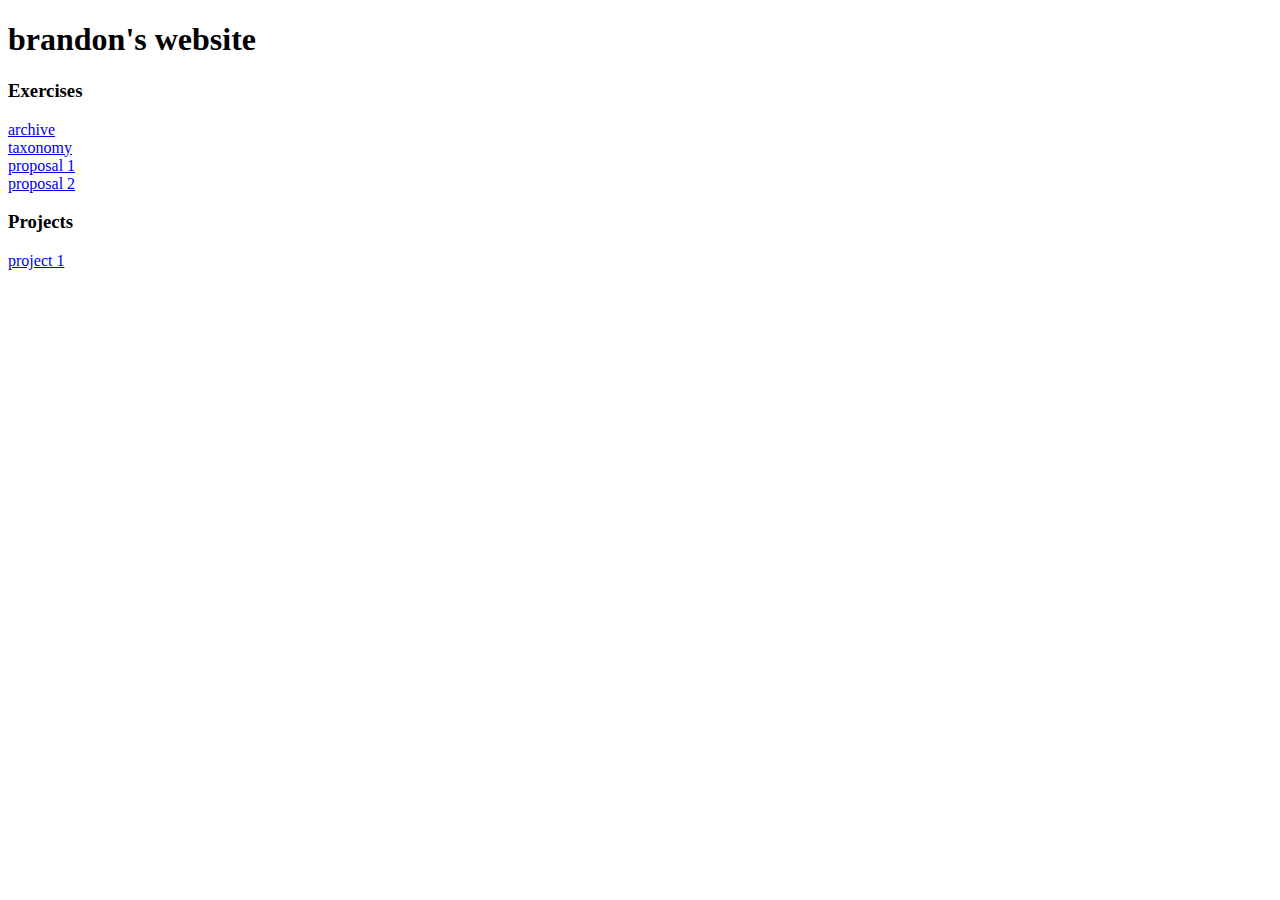
<file: index.html>
<!DOCTYPE html>
<html>

<head>
  <title>✄</title>
  <meta charset="utf-8" />
</head>

<body>
  <div class="main">
    <h1>brandon's website</h1>  
    <div id="exercises">
      <h3>Exercises</h3>
      <a href="https://olsenbrandon.github.io/gd_for_the_web/1week/" target="blank">archive</a><br>
      <a href="https://olsenbrandon.github.io/gd_for_the_web/2week/" target="blank">taxonomy</a><br>
      <a href="img/prop1_send.pdf">proposal 1</a><br>
      <a href="img/prop2_send.pdf">proposal 2</a>
      <br/>
      


    </div>
    
    <div id="projects">
      <h3>Projects</h3>
      <a href="https://olsenbrandon.github.io/gd_for_the_web/project1/" target="blank">project 1</a><br>
    </div>
  </div>
</body>
</html>
</file>
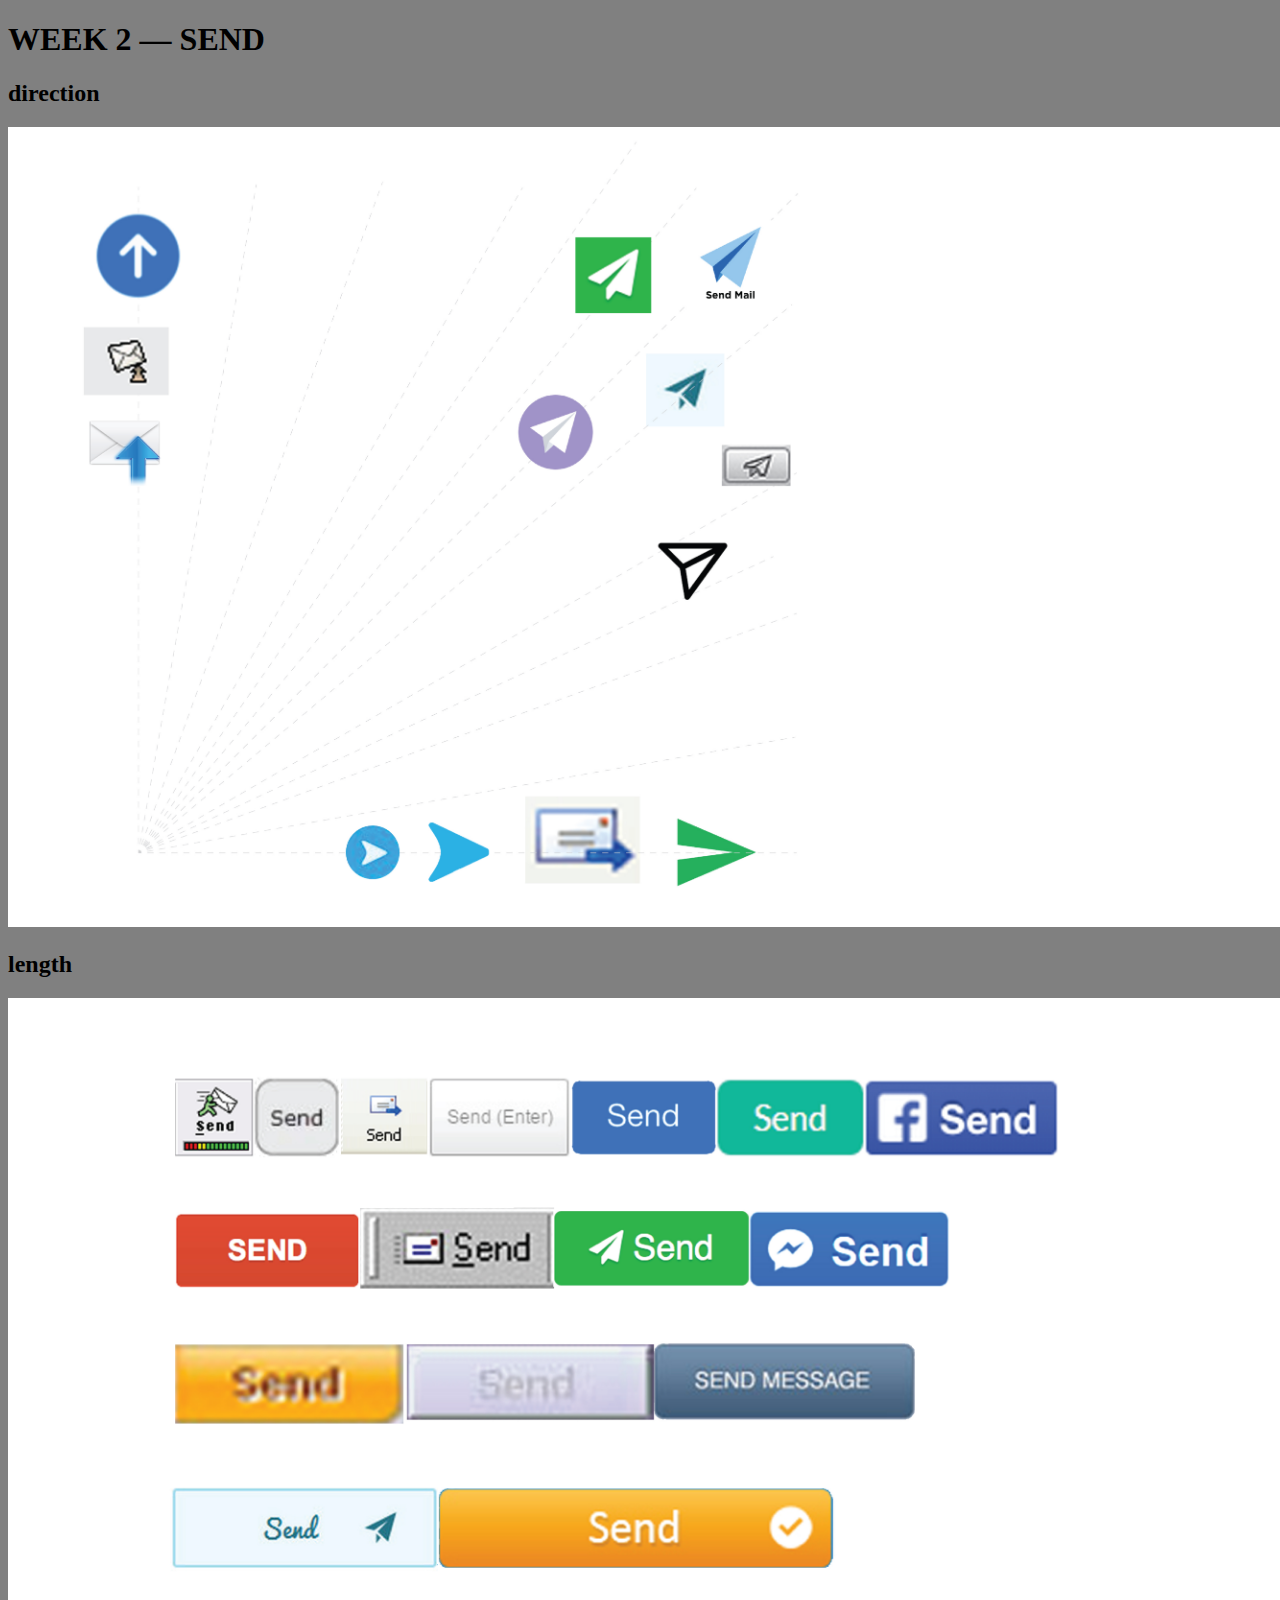
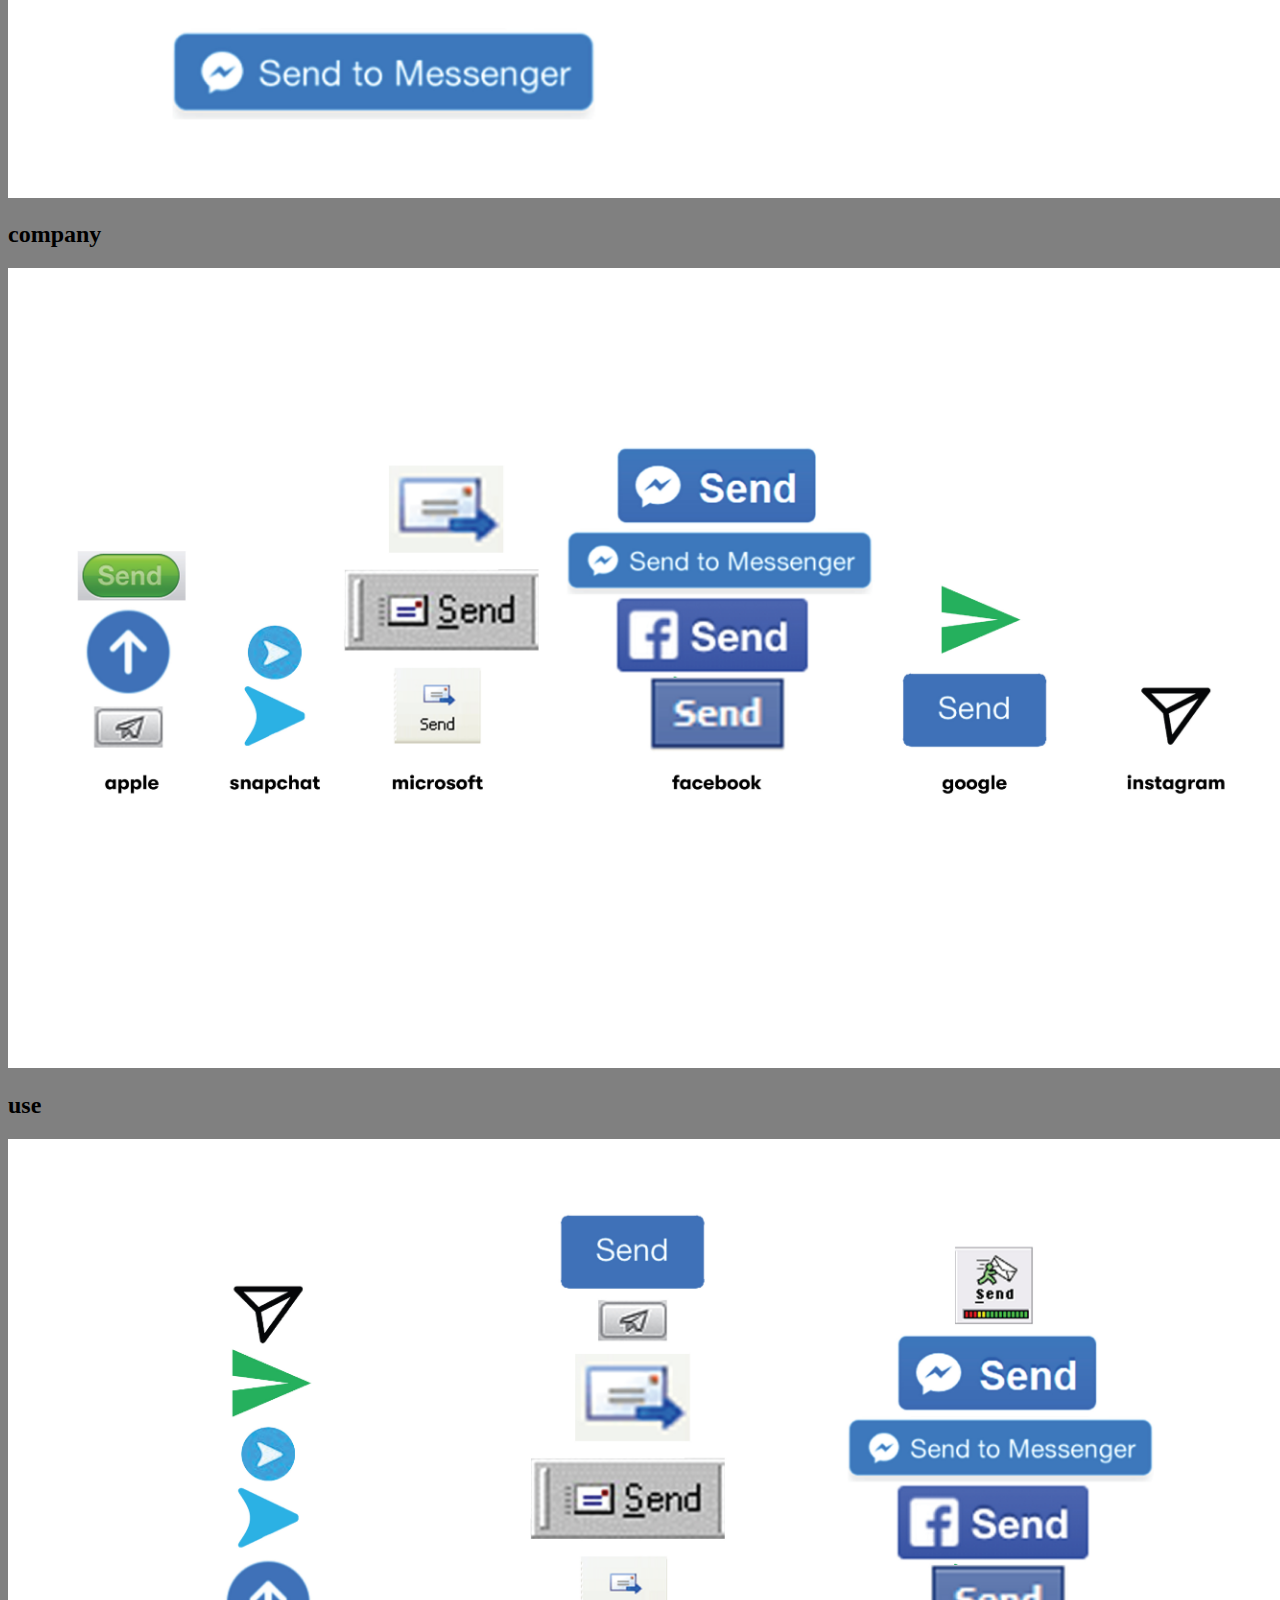
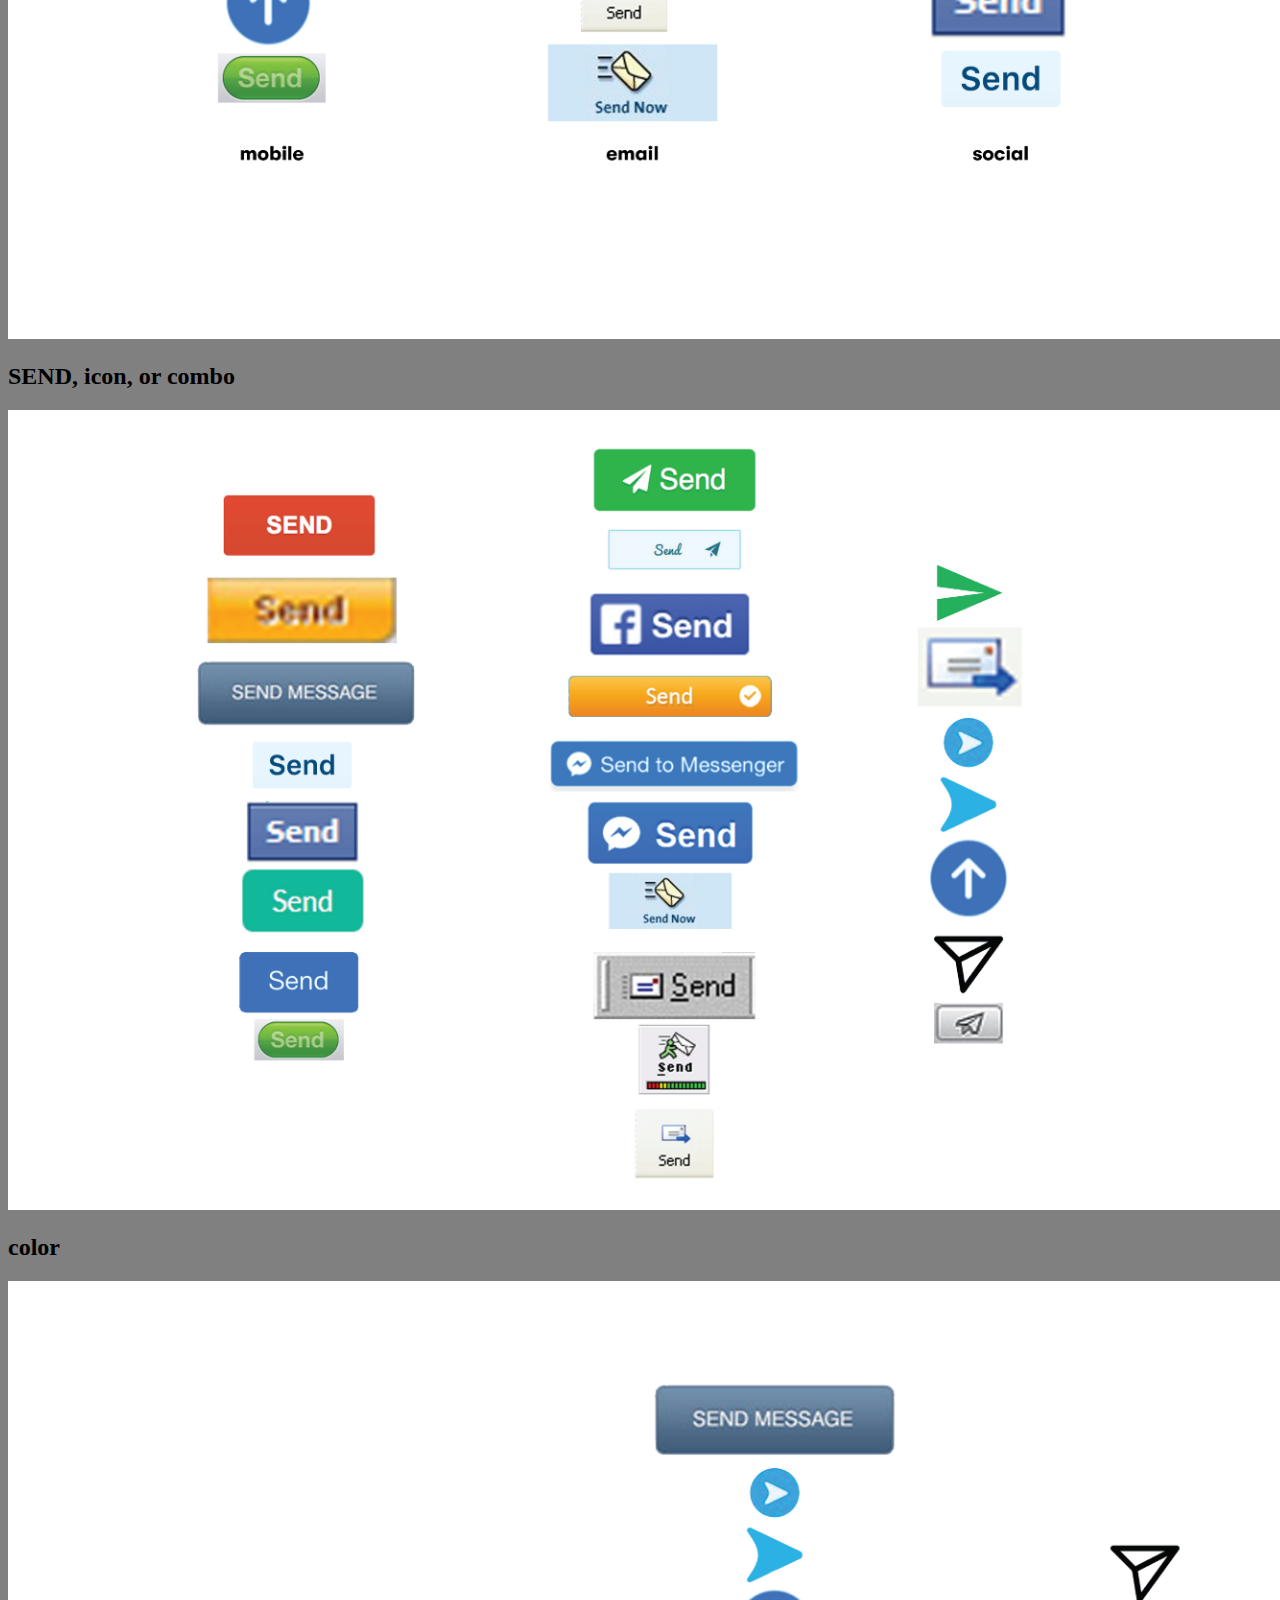
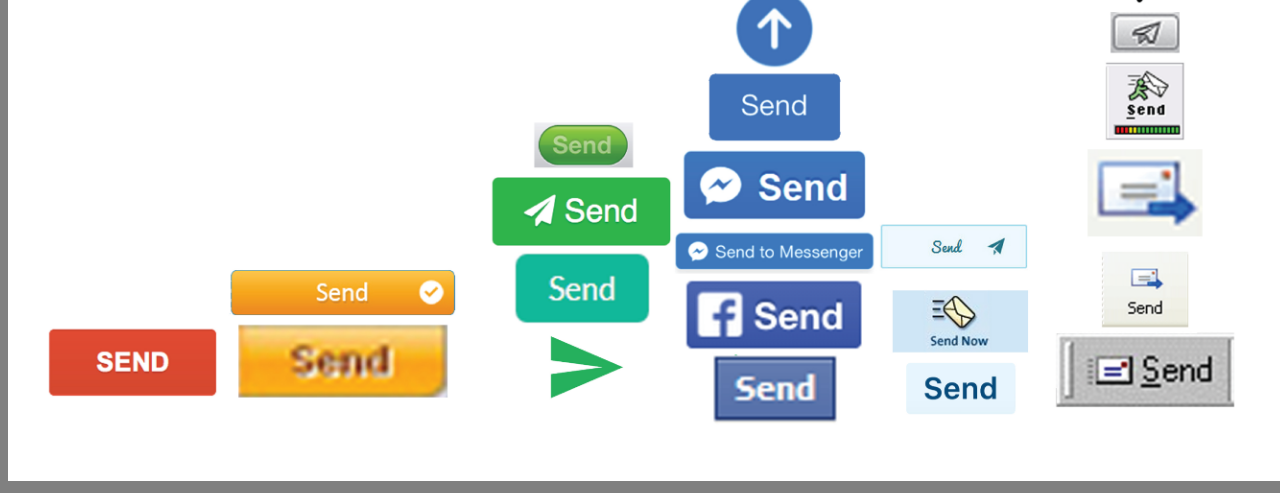
<file: 2week/index.html>
<!DOCTYPE html>
<html>

<head>
  <title>SEND</title>
  <meta charset="utf-8" />
  <link type="text/css" href="styles.css" rel="stylesheet">
</head>

<body>
  <div class="main">
    <h1>WEEK 2 — SEND</h1> 
    <h2>direction</h2>
    <img class="imageLarger" src="img/image1.jpg">
    
    <h2>length</h2>
    <img class="imageLarger" src="img/image2.jpg">

    <h2>company</h2>
    <img class="imageLarger" src="img/image3.jpg">

    <h2>use</h2>
    <img class="imageLarger" src="img/image4.jpg">

    <h2>SEND, icon, or combo</h2>
    <img class="imageLarger" src="img/image5.jpg">

    <h2>color</h2>
    <img class="imageLarger" src="img/image6.jpg">
    
  </div>
</body>
</html>
</file>
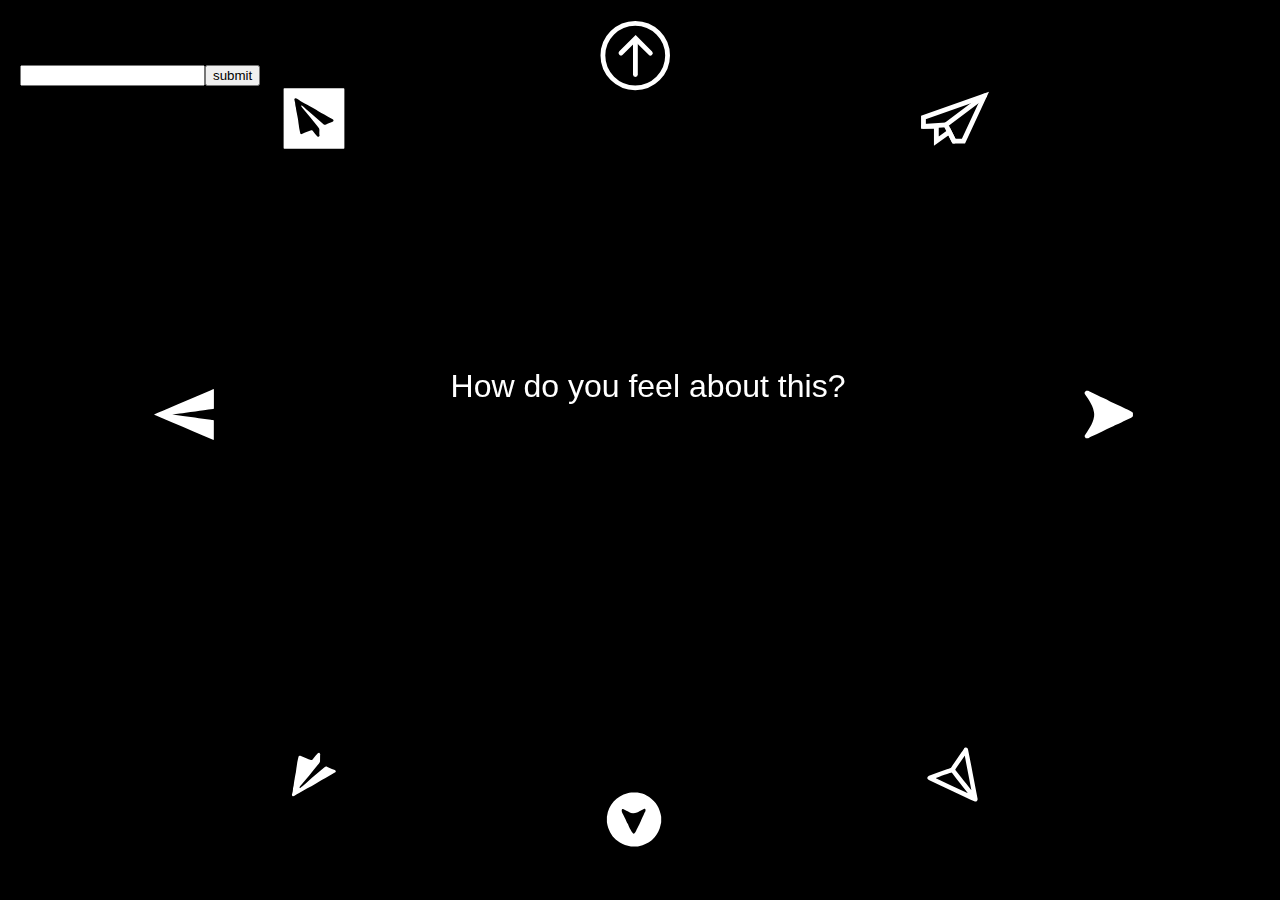
<file: 3week/index.html>
<!DOCTYPE html>
<html>
  <head>
    <meta charset="UTF-8">
    <title>SEND A MESSAGE</title>
    <link type="text/css" href="styles.css" rel="stylesheet">

    <!--LINK TO P5.JS LIBRARIES-->
    <script src="libraries/p5.js" type="text/javascript"></script>
    <script src="libraries/p5.dom.js" type="text/javascript"></script>
    <script src="libraries/p5.sound.js" type="text/javascript"></script>

    <!--LINK TO JAVASCRIPT DOC-->
    <script src="input/sketch.js" type="text/javascript"></script>

  </head>
  


  <body>

  	<div class="question">How do you feel about this?</div>

  	<a href="mailto:someone@example.com?Subject=Hello%20again&body=Body-goes-here"><img class="sendIcon_UP" src="img/up.svg" alt="send up" /></a>
  	<img class="sendIcon_UPRIGHT" src="img/up_right.svg" alt="send up right" />
  	<img class="sendIcon_UPLEFT" src="img/up_left.svg" alt="send up left" />
  	<img class="sendIcon_RIGHT" src="img/right.svg" alt="send right" />
	<img class="sendIcon_LEFT" src="img/left.svg" alt="send left" />  	
  	<img class="sendIcon_DOWN" src="img/down.svg" alt="send down" />
  	<img class="sendIcon_DOWNRIGHT" src="img/down_right.svg" alt="send down right" />
  	<img class="sendIcon_DOWNLEFT" src="img/down_left.svg" alt="send down left" />
	
  	
  </body>
</html>
</file>
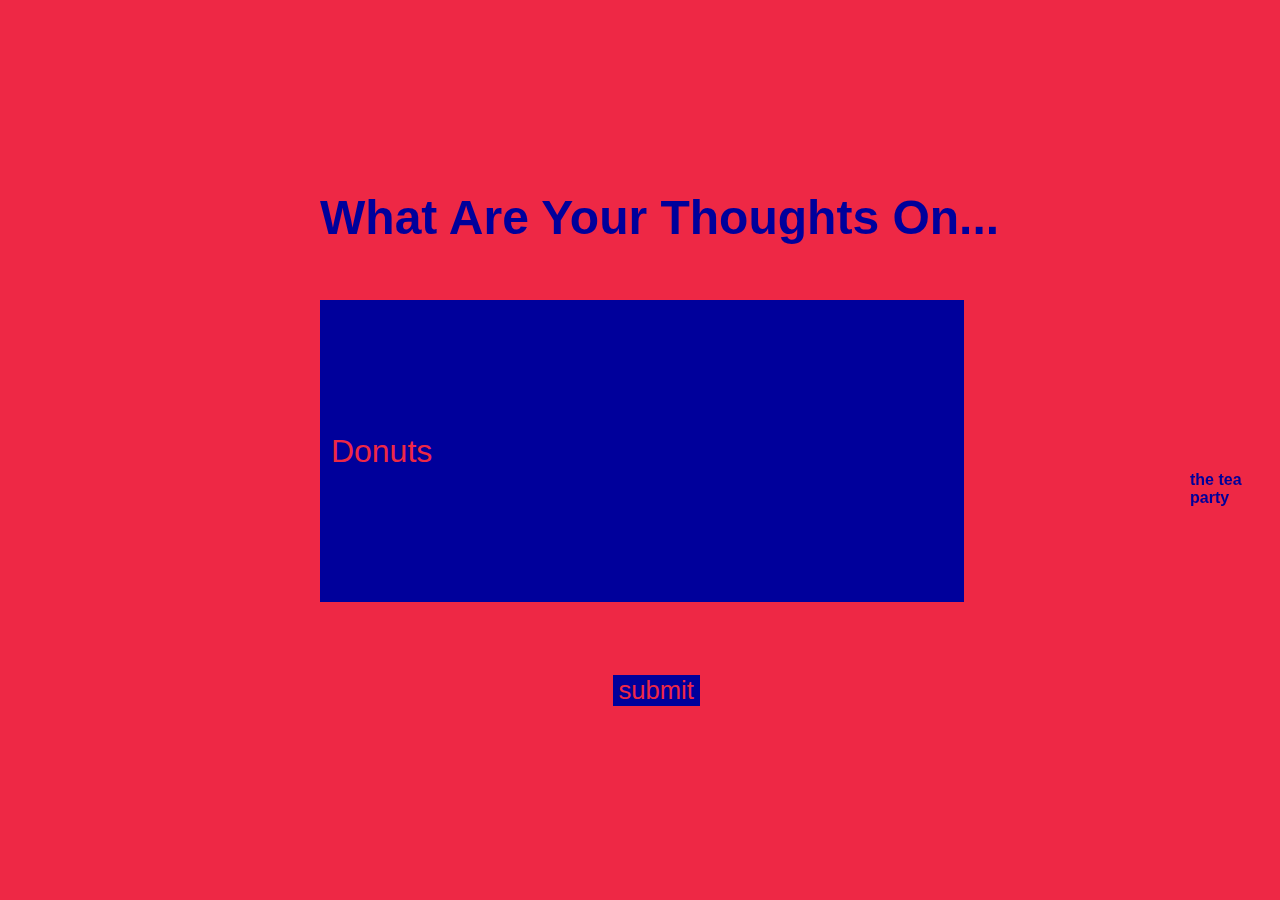
<file: project1/index.html>
<!DOCTYPE html>
<html>
  <head>
    <meta charset="UTF-8">
    <title>send a thought</title>
    <script src="libraries/p5.js" type="text/javascript"></script>

    <script src="libraries/p5.dom.js" type="text/javascript"></script>
    <script src="libraries/p5.sound.js" type="text/javascript"></script>

    <script src="sketch.js" type="text/javascript"></script>

    <style> body {padding: 0; margin: 0;} canvas {vertical-align: top;} </style>
  </head>
  <body>
  </body>
</html>
</file>
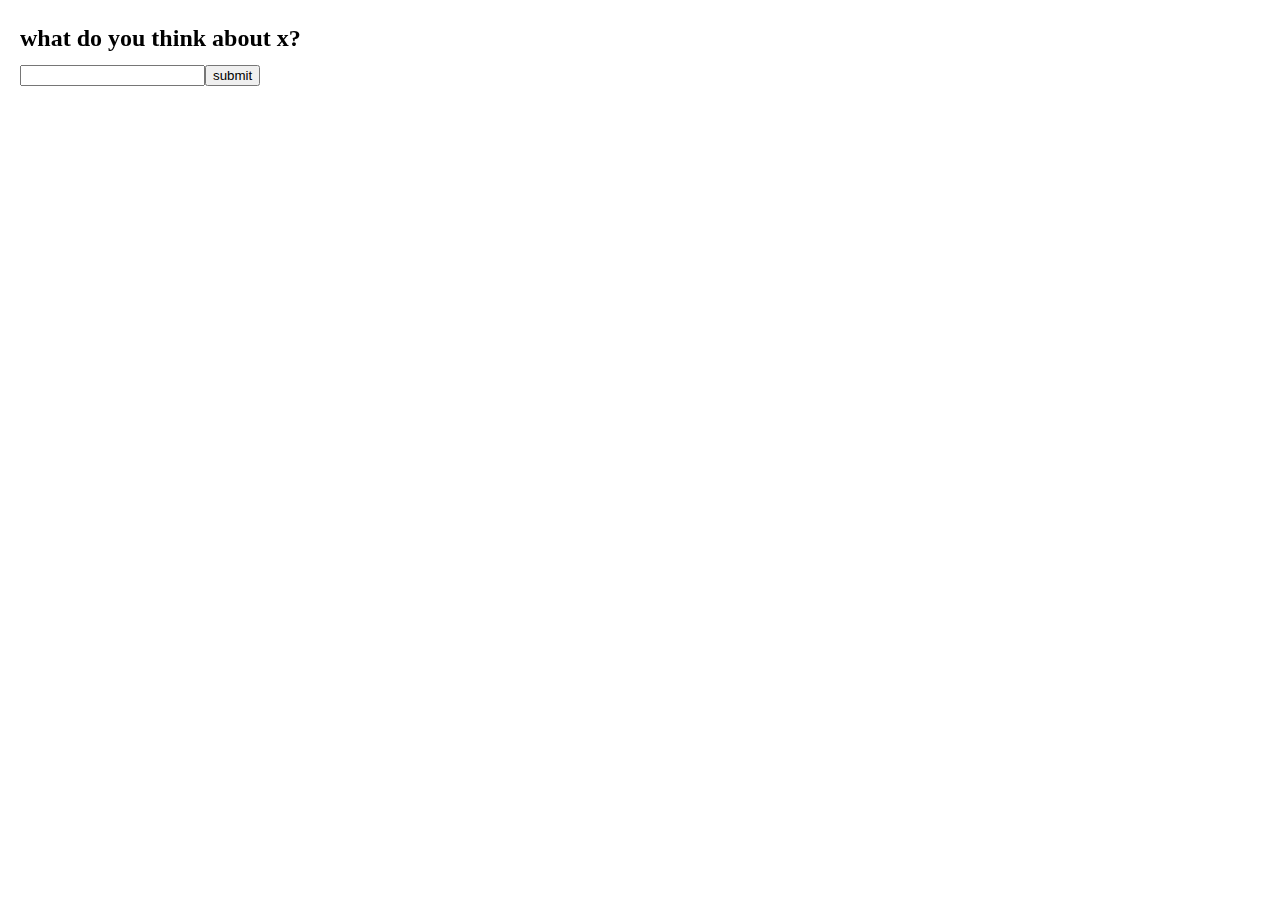
<file: 3week/input/index.html>
<!DOCTYPE html>
<html>
  <head>
    <meta charset="UTF-8">
    <title>input</title>
    <script src="libraries/p5.js" type="text/javascript"></script>

    <script src="libraries/p5.dom.js" type="text/javascript"></script>
    <script src="libraries/p5.sound.js" type="text/javascript"></script>

    <script src="sketch.js" type="text/javascript"></script>

    <style> body {padding: 0; margin: 0;} canvas {vertical-align: top;} </style>
  </head>
  <body>
  </body>
</html>
</file>
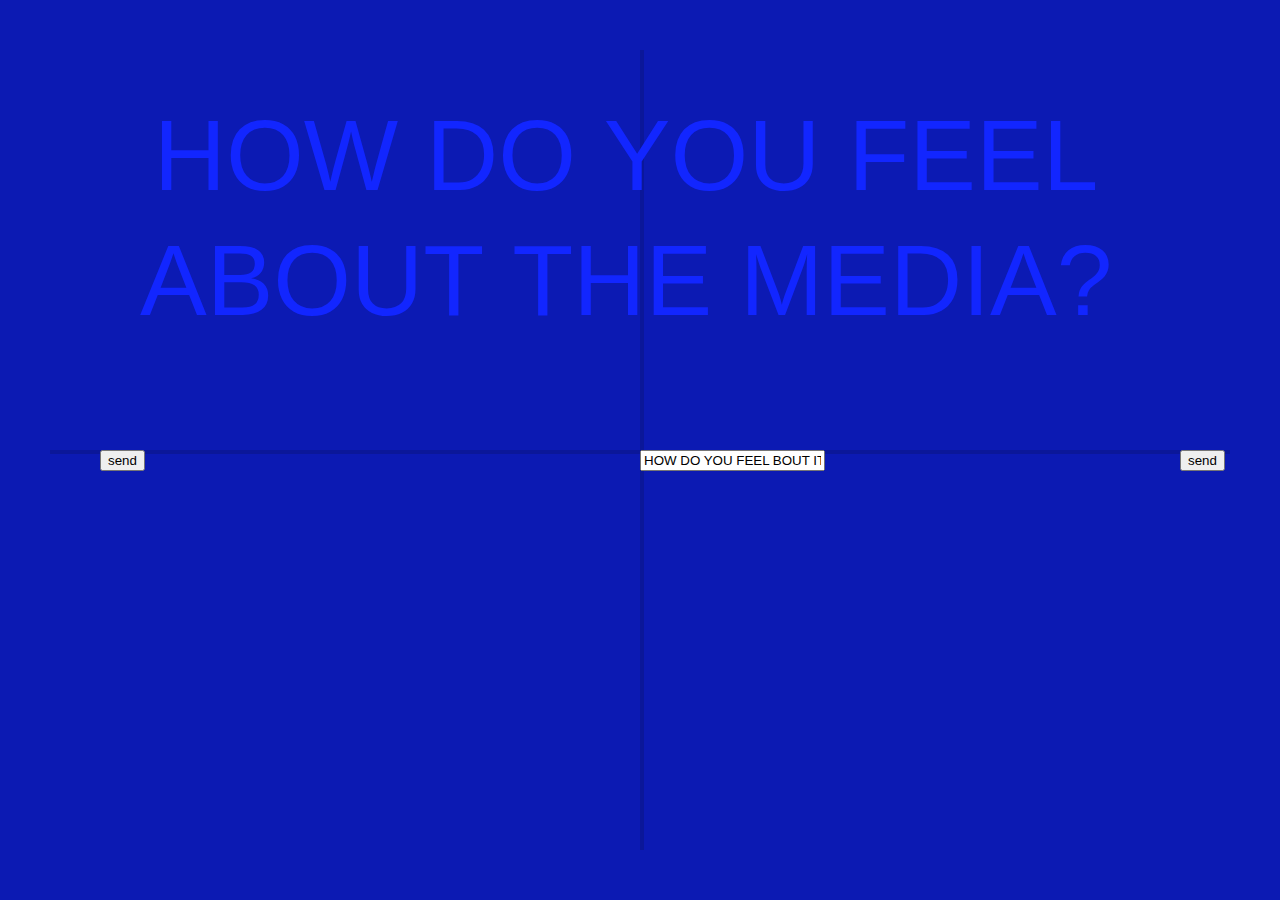
<file: 3week/sketch/index.html>
<!DOCTYPE html>
<html>
  <head>
    <meta charset="UTF-8">
    <title>sketch</title>
    <script src="libraries/p5.js" type="text/javascript"></script>

    <script src="libraries/p5.dom.js" type="text/javascript"></script>
    <script src="libraries/p5.sound.js" type="text/javascript"></script>

    <script src="sketch.js" type="text/javascript"></script>

    <style> body {padding: 0; margin: 0;} canvas {vertical-align: top;} </style>
  </head>
  <body>
  </body>
</html>
</file>
<file: 2week/styles.css>
.imageLarger {
	width:100vw;
}

body {
	background-color: gray;
}
</file>
<file: 3week/styles.css>
body { background-color: black; }

.sendIcon_UP {
	width:100px;
	position: absolute; 
	margin-left: 45%; 
	z-index: 10;
}

.sendIcon_UP:hover { transform: scale(1.3); }

.sendIcon_UPRIGHT {
	width:100px;
	position: absolute;
	margin-left: 70%;
	margin-top: 5%;
	z-index: 10;
}

.sendIcon_UPRIGHT:hover { transform: scale(1.3); }

.sendIcon_UPLEFT {
	width:100px;
	position: absolute;
	margin-left: 20%;
	margin-top: 5%;
	z-index: 10;
}

.sendIcon_UPLEFT:hover { transform: scale(1.3); }

.sendIcon_RIGHT {
	width:100px;
	position: absolute;
	margin-left: 82%;
	margin-top: 40vh;
	z-index: 10;
}

.sendIcon_RIGHT:hover { transform: scale(1.3); }

.sendIcon_LEFT {
	width:100px;
	position: absolute;
	margin-left: 10%;
	margin-top: 40vh;
	z-index: 10;
}

.sendIcon_LEFT:hover { transform: scale(1.3); }

.sendIcon_DOWN {
	width:100px;
	position: absolute; 
	margin-left: 45%;
	margin-top:85vh; 
	z-index: 10;
}

.sendIcon_DOWN:hover { transform: scale(1.3); }

.sendIcon_DOWNRIGHT {
	width:100px;
	position: absolute;
	margin-left: 70%;
	margin-top: 80vh;
	z-index: 10;
}

.sendIcon_DOWNRIGHT:hover { transform: scale(1.3); }

.sendIcon_DOWNLEFT {
	width:100px;
	position: absolute;
	margin-left: 20%;
	margin-top: 80vh;
	z-index: 10;
}

.sendIcon_DOWNLEFT:hover { transform: scale(1.3); }

.question {
	font-size: 2rem;
	font-family: sans-serif;
	color: white;
	position: absolute;
	margin-top: 40vh;
	text-align: center;
	width: 100vw;
	z-index: 10;

}
</file>
